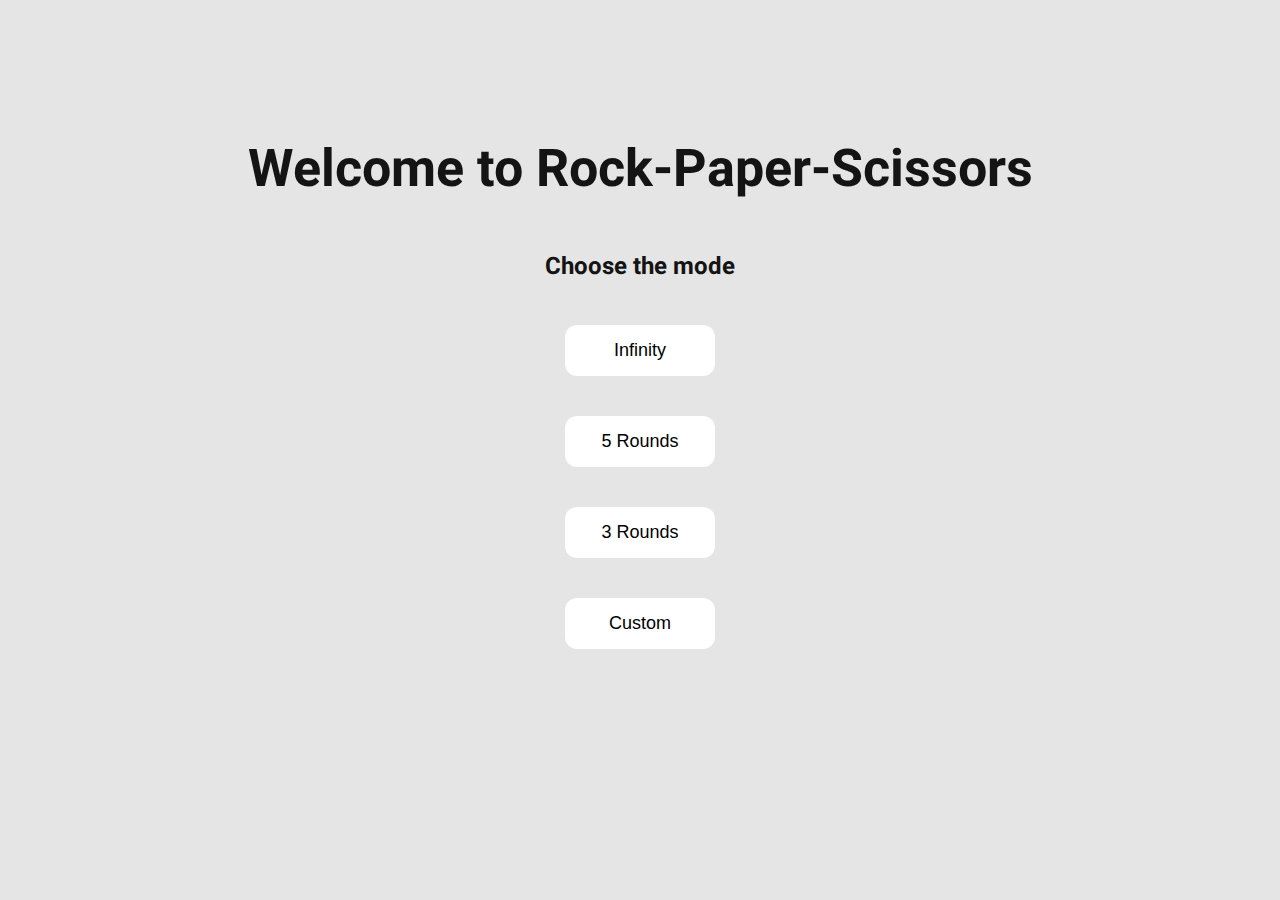
<file: index.html>
<!DOCTYPE html>
<html lang="en">

<head>
    <meta charset="UTF-8">
    <meta name="viewport" content="width=device-width, initial-scale=1.0">
    <link rel="stylesheet" href="style.css">
    <link rel="shortcut icon" href="images/Rock Blue.png" type="image/x-icon">
    <title>Rock - Paper - Scissors</title>
</head>

<body>
    <div class="wrapper">
        <div class="intro-block">
            <h1 class="intro-title">Welcome to Rock-Paper-Scissors</h1>
            <h3 class="intro-text">Choose the mode</h3>
            <form action="" class="intro-form">
                <button id="infinity" type="button" class="intro-button">Infinity</button>
                <button id="5Rounds" type="button" class="intro-button">5 Rounds</button>
                <button id="3Rounds" type="button" class="intro-button">3 Rounds</button>
                <button id="custom" type="button" class="intro-button">Custom</button>
            </form>
            <div class="play-block">
                <h4 class="play-block-title"></h4>
                <form action="main/" method="get" id="inputForm" class="intro-form">
                    <input autocomplete="off" min="0" max="1000000000000" type="number" name="mode" id="inputRounds"
                        placeholder="Rounds">
                    <input readonly id="colorPlayer" name="color" class="intro-sumbit" value="Blue" type="input">
                    <button id="introSumbit" type="submit" class="intro-sumbit">Play</button>
                </form>
            </div>
        </div>
    </div>

    <script src="loadingMode.js"></script>
</body>

</html>
</file>
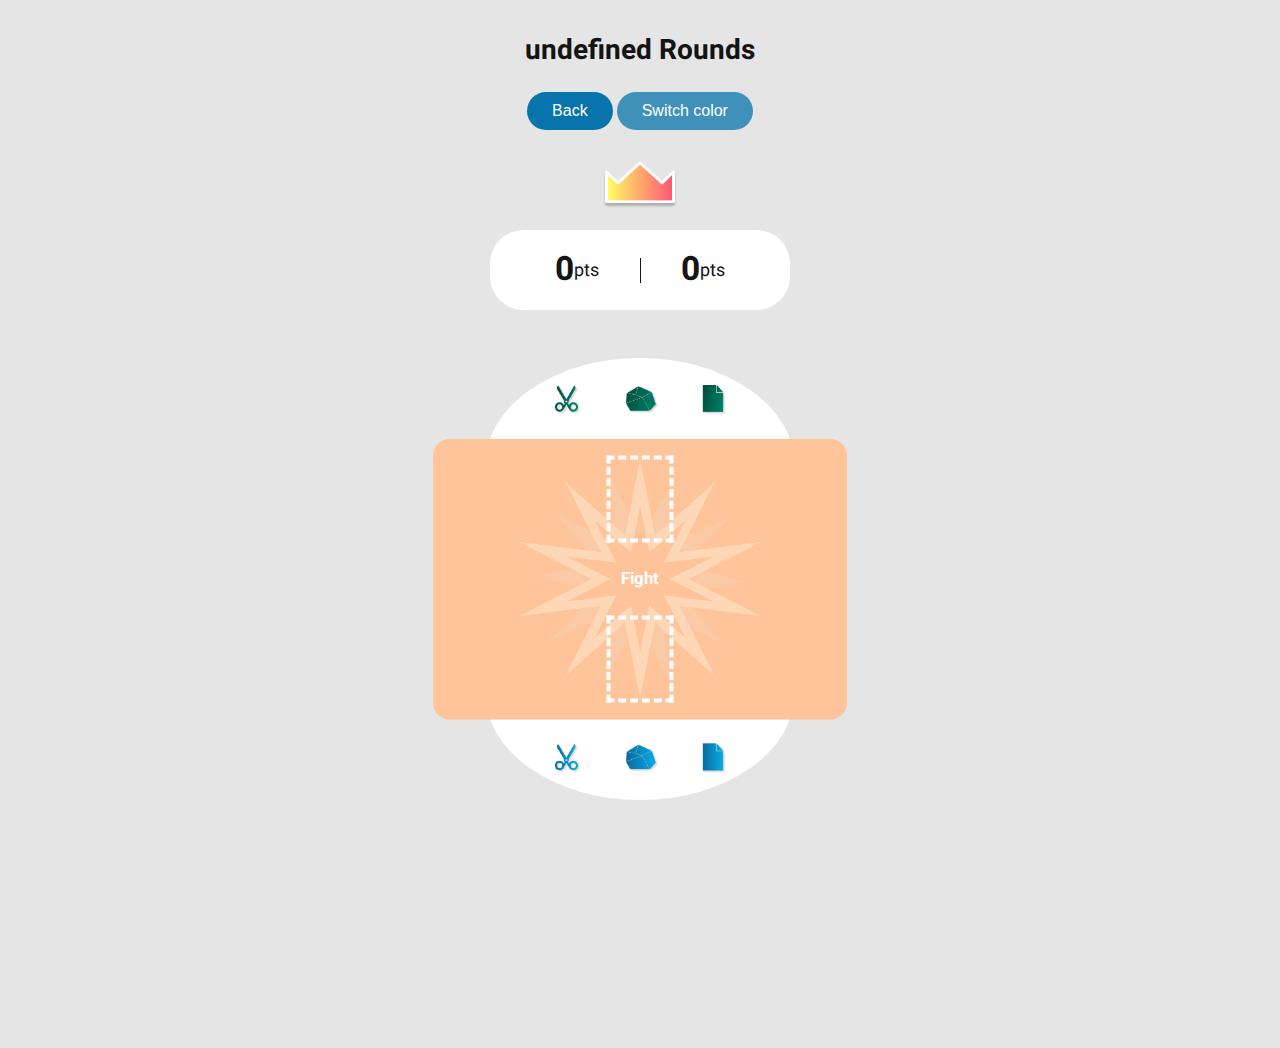
<file: main/index.html>
<!DOCTYPE html>
<html lang="en">

<head>
    <meta charset="UTF-8">
    <meta name="viewport" content="width=device-width, initial-scale=1.0">
    <link rel="stylesheet" href="../style.css">
    <link rel="shortcut icon" href="../images/Rock Blue.png" type="image/x-icon">
    <title>Rock - Paper - Scissors</title>
</head>

<body>
    <div class="outro" id="outro">
        <h1 id="outroTitle"></h1>
        <p id="outroScore"></p>
        <div class="outro-buttons">
            <button onclick="window.location.pathname = 'rock-scissors-paper/'">Back</button>
            <button onclick="window.location.reload()">Replay</button>
        </div>
    </div>
    <div class="wrapper">
        <form class="button-back" action="../">
            <h1 id="title"></h1>
            <div class="button-back-buttons">
                <button type="submit">Back</button>
                <button type="button" id="switchColor">Switch color</button>
            </div>
        </form>
        <div class="boards">
            <div class="play-board">
                <div class="player-desk">
                    <section class="sign">
                        <img id="scissorsOpponent" src="../images/Scissors Green.png" alt="Scissors">
                        <img id="rockOpponent" src="../images/Rock Green.png" alt="Rock">
                        <img id="paperOpponent" src="../images/Paper Green.png" alt="Paper">
                    </section>
                </div>
                <div class="table">
                    <section class="choose-sign">
                        <img id="scissorsImgOpponent" src="../images/Scissors Green.png" alt="Scissors">
                        <img id="rockImgOpponent" src="../images/Rock Green.png" alt="rock">
                        <img id="paperImgOpponent" src="../images/Paper Green.png" alt="Paper"></section>
                    <section class="choose-sign">
                        <img id="scissorsImg" src="../images/Scissors Blue.png" alt="Scissors">
                        <img id="rockImg" src="../images/Rock Blue.png" alt="rock">
                        <img id="paperImg" src="../images/Paper Blue.png" alt="Paper">
                    </section>
                    <div class="table-background">
                        <img src="../images/Star.png" alt="">
                        <h3 id="action" class="table-background-title"></h3>
                    </div>
                </div>
                <div class="player-desk">
                    <section class="sign">
                        <img id="scissors" src="../images/Scissors Blue.png" alt="Scissors">
                        <img id="rock" src="../images/Rock Blue.png" alt="Rock">
                        <img id="paper" src="../images/Paper Blue.png" alt="Paper">
                    </section>
                </div>
            </div>
            <div class="score-board">
                <div class="score-desk">
                    <section class="player-score">
                        <h2 id="opponentScore" class="player-score-num">0</h2>
                        <p class="player-score-title">pts</p>
                    </section>
                    <hr>
                    <section class="player-score">
                        <h2 id="score" class="player-score-num">0</h2>
                        <p class="player-score-title">pts</p>
                    </section>
                </div>
                <div class="win-end" id="winner">
                    <img src="../images/Crown.png" alt="">
                </div>
            </div>
        </div>
    </div>

    <script src="../script.js"></script>
</body>

</html>
</file>
<file: style.css>
@import url('https://fonts.googleapis.com/css2?family=Heebo:wght@100..900&display=swap');

/*Обнуление*/
*,
*::before,
*::after {
    padding: 0;
    margin: 0;
    border: 0;
    -webkit-box-sizing: border-box;
    -moz-box-sizing: border-box;
    box-sizing: border-box;
    user-select: none;
}

img {
    vertical-align: top;
    transform: scale(0.67);
}

h1,
h2,
h3,
h4,
h5,
h6 {
    font-weight: inherit;
    font-size: inherit;
}

html,
body {
    line-height: 1.5;
    font-size: 18px;
    font-weight: 700;
    color: #141414;
    font-family: "Heebo", sans-serif;
    font-optical-sizing: auto;
    font-style: normal;
    background-color: #e5e5e5;
}

.outro {
    display: flex;
    flex-direction: column;
    align-items: center;
    justify-content: center;
    position: fixed;
    top: 0;
    left: 0;
    background-color: #e5e5e5;
    height: 100%;
    width: 100%;
    text-align: center;
    opacity: 0;
    pointer-events: none;
    transition: 150ms ease-in-out;
    z-index: -1;
}

.outro.visible {
    opacity: 1;
    pointer-events: auto;
    z-index: 5;
}

.outro h1 {
    width: 100%;
    font-size: 52px;
    text-align: center;
}

.outro-buttons {
    margin-top: 20px;
    display: flex;
    justify-content: center;
    width: 100%;
}

.outro-buttons button {
    margin-right: 25px;
    padding: 10px 25px;
    width: 150px;
    font-size: 24px;
    color: #fff;
    background-color: #0774ab;
    border-radius: 50px;
    transition: 150ms ease-in-out;
    cursor: pointer;
}

.outro-buttons button:last-child {
    background-color: #005c4b;
}

.outro-buttons button:hover {
    box-shadow: 4px 4px 8px 0px rgba(0, 0, 0, 0.4);
}

.wrapper {
    display: flex;
    flex-direction: row;
    justify-content: center;
    min-height: 100vh;
    overflow: hidden;
}

.button-back {
    display: flex;
    flex-direction: column;
    position: absolute;
    top: 40px;
    left: 40px;
    max-width: 250px;
    text-align: center;
    z-index: 4;
}

.button-back h1 {
    margin-bottom: 20px;
    font-size: 28px;

}

.button-back button {
    margin-bottom: 10px;
    padding: 10px 25px;
    font-size: 16px;
    color: #fff;
    background-color: rgba(7, 116, 171, 0.75);
    border-radius: 50px;
    transition: 150ms ease-in-out;
    cursor: pointer;
}

.button-back button[type="submit"] {
    background-color: #0774ab;
}

.button-back button:hover {
    box-shadow: 4px 4px 8px 0px rgba(0, 0, 0, 0.4);
}

/* Intro */

.intro-block {
    display: flex;
    flex-direction: column;
    align-items: center;
    justify-content: center;
    width: 100%;
}

.intro-block * {
    margin-bottom: 40px;
}

.intro-title {
    width: 100%;
    text-align: center;
    font-size: 52px;
}

@media (max-width: 530px) {
    .intro-title {
        white-space: wrap;
    }
}

.intro-text {
    font-size: 24px;
}

.intro-form input[type="number"] {
    margin-right: 15px;
    padding: 15px 20px;
    display: none;
    width: 180px;
    font-size: 18px;
    text-align: center;
    border: 1px solid #ccc;
    border-radius: 12px;
}

.intro-form input[type="number"]:focus {
    outline: none;
}

/* Для Chrome и Safari */
input[type="number"]::-webkit-inner-spin-button,
input[type="number"]::-webkit-outer-spin-button {
    -webkit-appearance: none;
    margin: 0;
}

/* Для Firefox */
input[type="number"] {
    -moz-appearance: textfield;
    appearance: textfield;
}

/* Для IE и Edge */
input[type="number"]::-ms-clear {
    display: none;
}

.intro-button {
    padding: 15px 0px;
    width: 150px;
    font-size: 18px;
    background-color: #fff;
    border-radius: 12px;
    transition: 150ms ease-in-out;
    cursor: pointer;
}

.intro-button.active {
    color: #fff;
    background-color: #0774ab;
}

.intro-button:not(:last-child) {
    margin-right: 40px;
}

.intro-button:hover {
    color: #fff;
    background-color: #0774ab;
    box-shadow: 4px 4px 8px 0px rgba(0, 0, 0, 0.4);
}

#colorPlayer {
    margin-right: 15px;
    display: none;
    text-align: center;
    background-color: #0774ab;
}

#colorPlayer:focus {
    outline: none;
}

#custom.active {
    background-color: #005c4b;
}

#custom:hover {
    background-color: #005c4b;
}

@media (max-width: 1400px) {
    .intro-form {
        display: flex;
        flex-direction: column;
        justify-content: center;
        align-items: center;
    }

    .intro-button:not(:last-child) {
        margin-right: 0;
    }

    .intro-form input[type="number"] {
        margin-right: 0;
    }

    #colorPlayer {
        margin-right: 0;
    }
}

.play-block {
    display: flex;
    flex-direction: column;
    align-items: center;
    justify-content: center;
    height: 0;
    opacity: 0;
    pointer-events: none;
    transition: 300ms ease-in-out;
}

.play-block.visible {
    height: auto;
    opacity: 1;
    pointer-events: auto;
}

.play-block-title {
    padding: 0px 10px;
    max-width: 800px;
    font-weight: 500;
    text-align: center;
}

.intro-sumbit {
    padding: 15px 0px;
    width: 150px;
    color: #fff;
    font-size: 18px;
    background-color: #0774ab;
    border-radius: 12px;
    transition: 150ms ease-in-out;
    cursor: pointer;
}

.intro-sumbit:hover {
    box-shadow: 4px 4px 8px 0px rgba(0, 0, 0, 0.4);
}

/* Main */

.boards {
    display: flex;
}

.play-board {
    padding: 27px 55px;
    display: flex;
    flex-direction: column;
    align-items: center;
    justify-content: center;
    height: 938px;
    width: 828px;
}

.player-desk {
    height: 453px;
    width: 618px;
    background-color: #fff;
    border-radius: 50%;
}

.player-desk:first-child {
    margin-bottom: 32px;
}

.player-desk:last-child {
    display: flex;
    flex-direction: column-reverse;
}

.sign {
    padding: 0px 67px;
    display: flex;
    align-items: center;
    justify-content: space-evenly;
    height: 167px;
}

.sign.changed {
    filter: invert(1);
}

.player-desk:last-child .sign img {
    transition: 150ms ease-in-out;
    cursor: pointer;
}

.player-desk:last-child .sign img:hover {
    transform: scale(0.77);
    filter: drop-shadow(3px 5px 10px rgba(0, 0, 0, 0.6));
}

.player-desk:last-child .sign img.block {
    cursor: default;
}

.player-desk:last-child .sign img.block:hover {
    transform: scale(0.67);
    filter: none;
}

.table {
    padding: 33.5px 0px;
    display: flex;
    flex-direction: column;
    align-items: center;
    justify-content: space-between;
    position: absolute;
    height: 561px;
    width: 828px;
    background-color: #ffc499;
    border-radius: 33.5px;
    z-index: 2;
}

.choose-sign {
    position: relative;
    height: 174px;
    width: 134px;
    border: 8px dashed #fff;
    z-index: 3;
}

.choose-sign.changed {
    filter: hue-rotate(180deg);
}

.choose-sign img {
    position: absolute;
    top: 50%;
    left: 50%;
    width: 100%;
    transform: translate(-45%, -45%);
    opacity: 0;
    transition: 150ms ease-in-out;
}

.choose-sign img.showed {
    opacity: 1;
}

.table-background {
    position: absolute;
    top: 50%;
    left: 50%;
    height: 100%;
    transform: translate(-50%, -50%);
}

.table-background img {
    height: 100%;
    transform: scale(1);
    opacity: 0.4;
}

.table-background-title {
    position: absolute;
    top: 50%;
    left: 50%;
    color: #fff;
    font-size: 33.5px;
    transform: translate(-50%, -50%);
    white-space: nowrap;
}

.score-board {
    margin-left: 92px;
    display: flex;
    align-items: center;
}

.score-desk {
    padding: 74px 0px;
    display: flex;
    flex-direction: column;
    align-items: center;
    justify-content: space-between;
    height: 344px;
    width: 186px;
    background-color: #fff;
    border-radius: 33.5px;
}

.player-score {
    display: flex;
    align-items: center;
}

.player-score-num {
    font-size: 33.5px;
}

.player-score-title {
    font-weight: 400;
}

hr {
    height: 1px;
    width: 63px;
    background-color: #141414;
}

.win-end {
    margin-left: 37px;
    position: relative;
    height: 214px;
}

.win-end img {
    position: absolute;
    top: 50%;
    transform: translate(0, -50%) scale(0.67);
    transition: 150ms ease-in-out;
}

.win-end.lose img {
    top: 0;
    transform: scale(0.67);
}

.win-end.win img {
    top: 73%;
    transform: scale(0.67);
}

@media (max-width: 1400px) {
    .button-back {
        top: 30px;
        left: 0;
        max-width: 100vw;
        width: 100vw;
    }

    .boards {
        margin-top: 150px;
        flex-direction: column-reverse;
    }

    .play-board {
        margin-top: -200px;
        transform: scale(0.5);
    }

    .score-board {
        margin-left: 0px;
        position: relative;
        display: flex;
        flex-direction: column-reverse;
        width: 100%;
    }

    .score-desk {
        padding: 15px 25px;
        flex-direction: row;
        justify-content: space-evenly;
        height: auto;
        width: 300px;
    }

    hr {
        height: 25px;
        width: 1px;
    }

    .win-end {
        margin-left: 0;
        height: 80px;
    }

    .win-end img {
        top: 0;
        transform: translate(-50%) scale(0.67);
    }

    .win-end.lose img {
        top: 0;
        transform: translate(-100%) scale(0.67);
    }

    .win-end.win img {
        top: 0%;
        transform: translate(0%) scale(0.67);
    }
}
</file>
